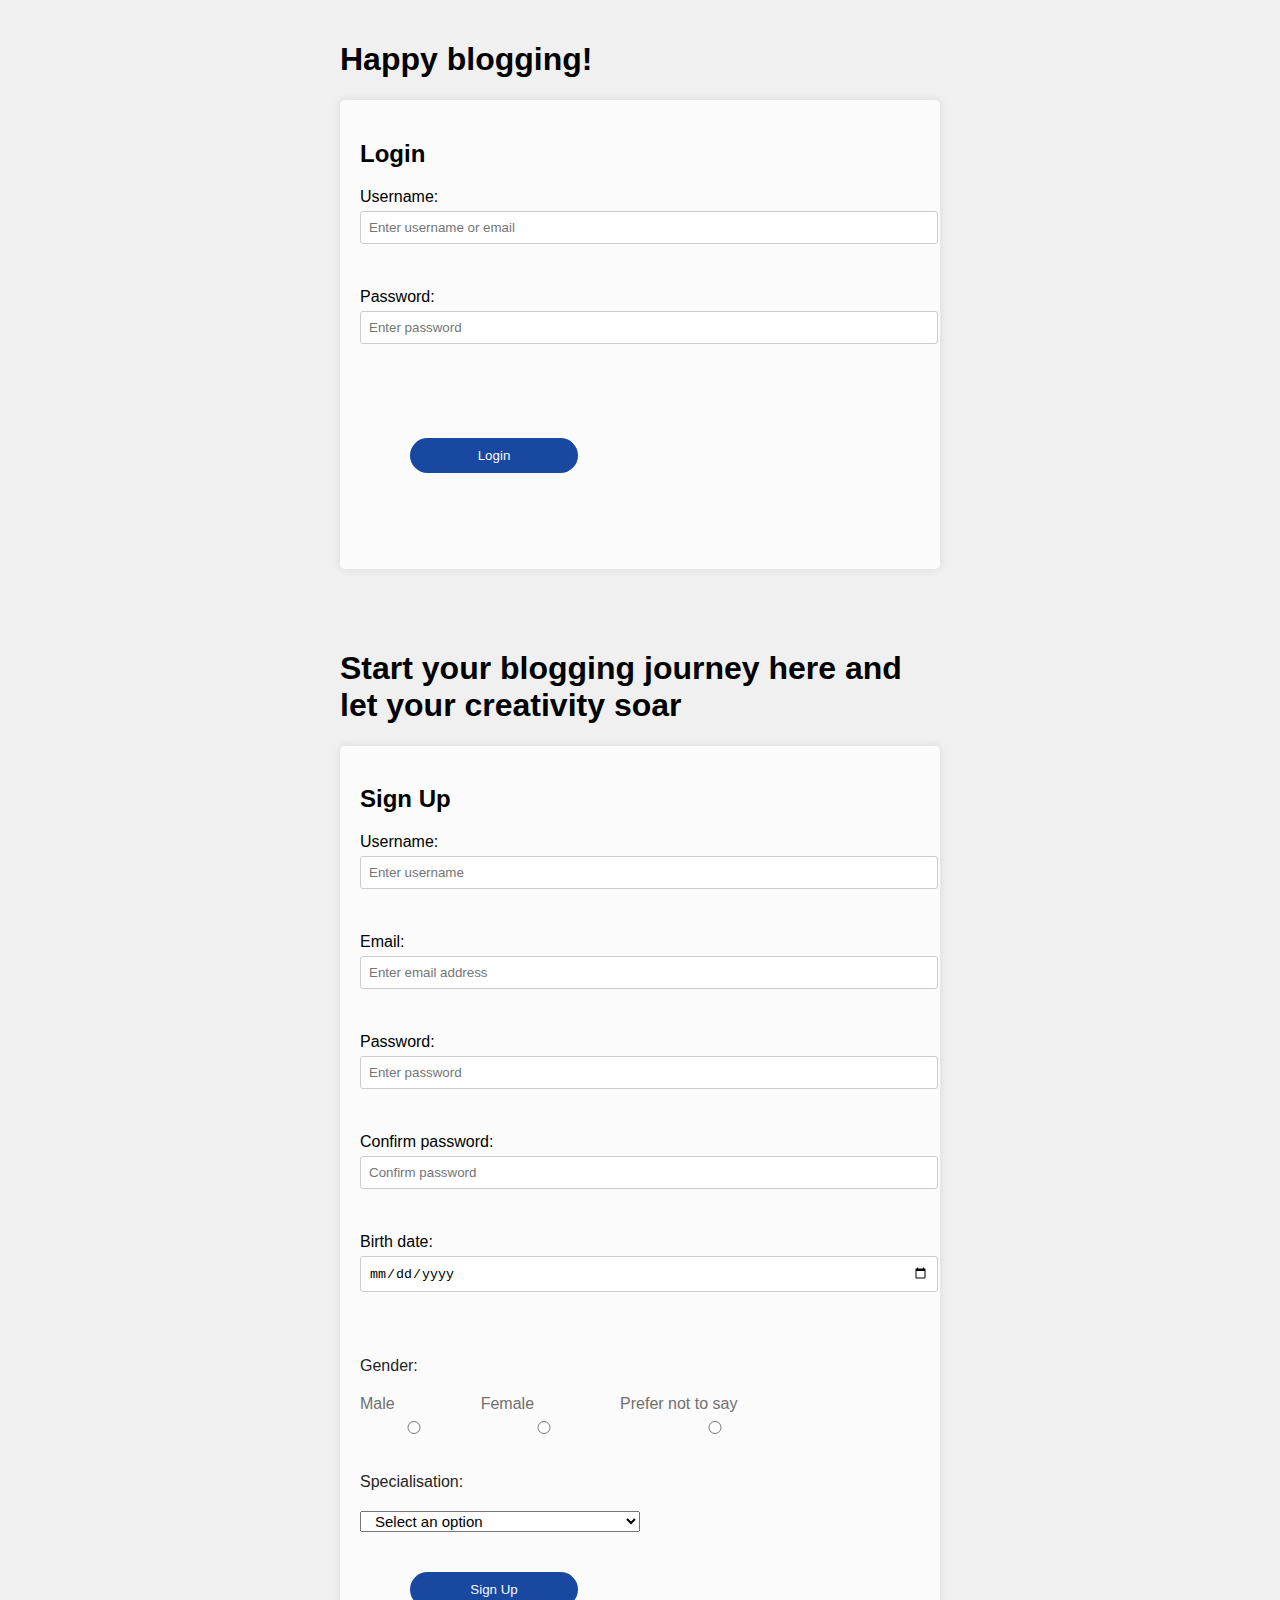
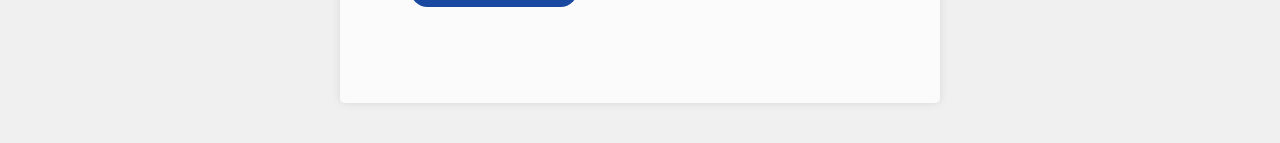
<file: capstone_web_app/capstone_frontend/registration.html>
<!DOCTYPE html>
<html lang="en">
<head>
    <meta charset="UTF-8">
    <meta name="viewport" content="width=device-width, initial-scale=1.0">
    <title>Login or Sign Up</title>
    <link rel="stylesheet" href="./css/styles.css">
</head>
<body>
    <div class="container">
        <h1>Happy blogging!</h1>
        <div class="form-container">
            <h2>Login</h2>
            <form action="/login" method="POST">
                <label >Username:</label>
                <input type="text" placeholder="Enter username or email" required><br><br>
                <label >Password:</label>
                <input type="password" placeholder="Enter password " required><br><br>
                <button type="submit">Login</button>
                <p id="error" style="color: red;"></p>
            </form>
        </div>
    </div>

    <div class="container"> 
        <h1>Start your blogging journey here and let your creativity soar</h1>
        <div class="form-container">
            <h2>Sign Up</h2>
            <form action="/signup" method="POST">
                <label >Username:</label>
                <input type="text" placeholder="Enter username" required><br><br>
                <label >Email:</label>
                <input type="email" placeholder="Enter email address" required><br><br>
                <label >Password:</label>
                <input type="password" placeholder="Enter password" required><br><br>
                <label >Confirm password:</label>
                <input type="confirm-password" placeholder="Confirm password" required><br><br>
                <label >Birth date:</label>
                <input type="date" placeholder="Enter birth date" required><br><br>
                <div class="gender-box">
                    <h3>Gender:</h3>
                    <div class="gender-option">
                        <div class="gender">
                            <label for="check-male">Male</label>
                            <input type="radio" id="check-male" name="gender"/>
                        </div>
                        <div class="gender"> 
                            <label for="check-female">Female</label>
                            <input type="radio" id="check-female" name="gender"/>
                        </div>
                        <div class="gender">
                            <label for="check-other">Prefer not to say</label>
                            <input type="radio" id="check-other" name="gender"/>
                        </div>
                    </div>
                </div>
            <div class="select-container"> 
                <h3>Specialisation:</h3> 
                <select class="select-box">
                    <option value="select">Select an option</option>
                    <option value="Biopharmaceuticals">Biopharmaceuticals</option>
                    <option value="Bioinformatics">Bioinformatics</option>
                    <option value="Molecular Diagnostics">Molecular Diagnostics</option>
                    <option value="Stem Cell Research">Stem Cell Research</option>
                    <option value="Medical Imaging">Medical Imaging</option>
                    <option value="Drug Discovery and Development">Drug Discovery and Development</option>
                    <option value="Biomedical Engineering">Biomedical Engineering</option>
                    <option value="Immunology">Immunology</option>
                    <option value="Bioethics">Bioethics</option>
                    <option value="others">Others</option>
                </select>
            </div>
                <button type="submit">Sign Up</button>
                <p id="error" style="color: red;"></p>
            </form>
           
        </div>
    </div>
   
</body>
</html>
</file>
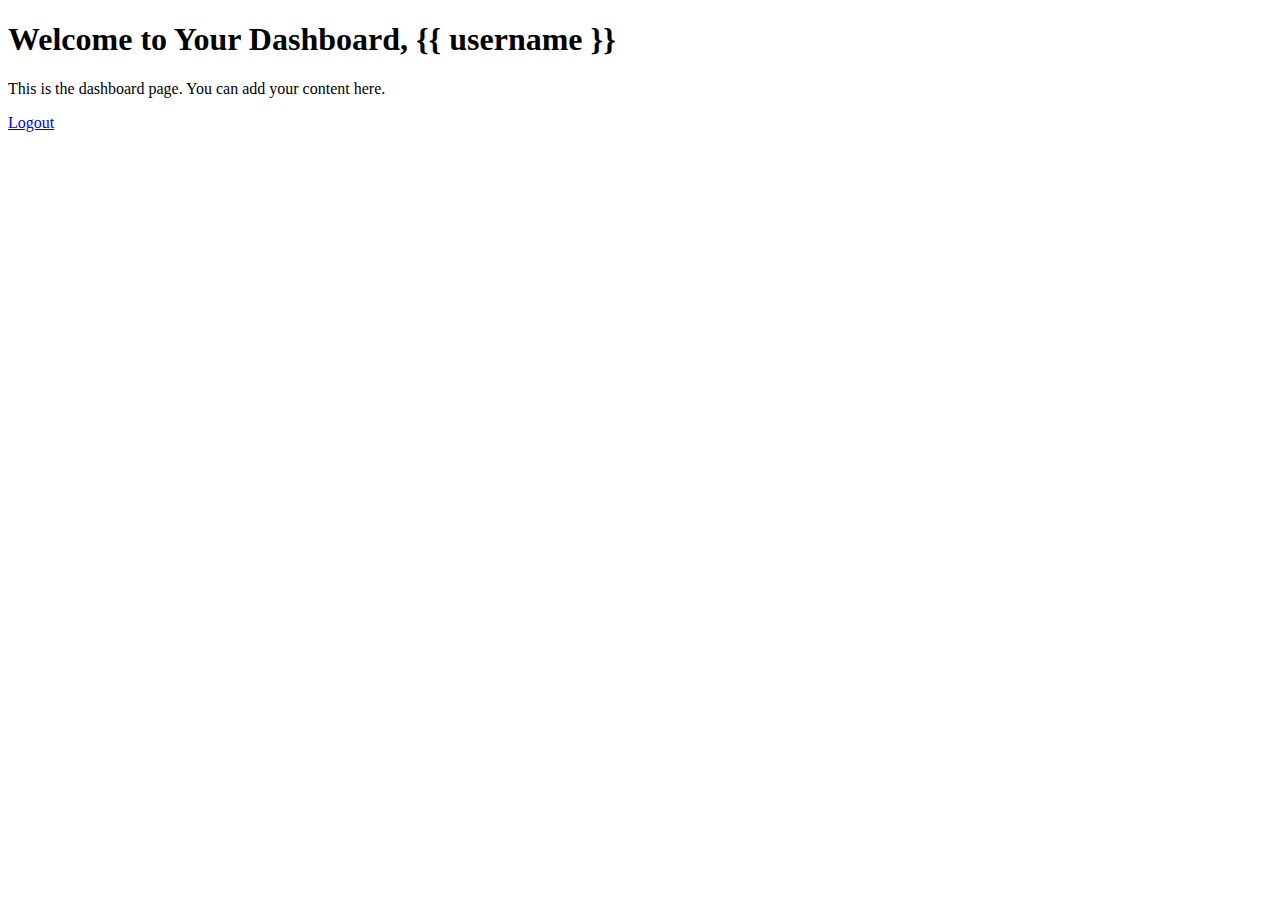
<file: capstone_web_app/capstone_frontend/templates/dashboard.html>
<!DOCTYPE html>
<html lang="en">
<head>
    <meta charset="UTF-8">
    <meta name="viewport" content="width=device-width, initial-scale=1.0">
    <title>User Dashboard</title>
</head>
<body>
    <h1>Welcome to Your Dashboard, {{ username }}</h1>
    <p>This is the dashboard page. You can add your content here.</p>
    <a href="/logout">Logout</a>
</body>
</html>
</file>
<file: capstone_web_app/capstone_frontend/css/styles.css>
body {
    background-color: color(#f0ae70);
    background-position: top center;
    background-size: 100%vh;
    padding:0;
    margin: 0;
    font-family: 'Source Sans Pro';
  }
  main {
    display: flex;
    flex-direction: column;
    gap:8vh;
    margin-bottom: 50px;
  }
  header {
  
  max-width: 100%;
  padding: 0% 6%;
  z-index: 100;
  }
  header .nav-wrapper{
  display: flex;
  justify-content: space-between;
  align-items: center;
  }
  
  /* - Header Logo - */
  .logo {
  width: 12rem;
  }
  /* - Navbar Menu - */
  nav .nav-container .nav-tabs {
  float: right;
  list-style: none;
  }
  .nav-container ul li {
  display: inline;
  margin: 0 1.5rem;
  }
  .nav-tabs .nav-tab a {
  text-decoration: none;
  color:#1848a0(15, 15, 15);
  font-weight: bold;
  font-size: medium;
  }
  .nav-tabs .nav-tab a:hover,a:active{
  color: #5ce1e6;
  }
  .hidden {
  display: none;
  }
  
  /*--main--*/
  /*---title section---*/
  main .title-section .title-container {
  display: flex;
  gap:19%;
  flex-direction: column;
  justify-content: center;
  text-align: center;
  align-items: center;
  padding: 15vh 0;
  }
  .title-container .title {
  color: #1848a0;
  font-size: 32px;
  font-style: normal;
  font-weight: 700;
  margin: auto;
  }
  .title-container .subtitle {
  color: #050101;
  font-size: 16px;
  font-style: normal;
  font-weight: 700;
  margin-bottom: 1rem;
  }
  .title-container button {
  background-color: #1848a0;
  color:  #fafafa;
  width: 162px;
  height: 44px;
  border-radius: 50px;
  border: none;
  cursor: pointer;
  font-size:  14px;
  font-weight: 700;
  text-align: center;
  margin: 50px;
  }

  .title-container button:hover {
    background-color: #5ce1e6;
}
  .title-container p {
  width: 50%;
  color: #080808;
  font-size: 16px;
  font-weight: 400;
  line-height: 26px;
  justify-content: center;  
  }

  
  /*---About us section---*/
.about-us-section {
background-image:url('/capstone_web_app/capstone_frontend/images/section2.jpg');
background-position: center;
background-size: cover;
background-repeat: repeat;
padding: 2rem; 
}

.about-us-section .about-us-continer {
display: flex; 
flex-direction: column;
justify-content: center;
align-items: center;
text-align: center;
max-width: max-content;
margin: auto;
padding-bottom: 2rem;

}
.about-us-continer h1 {
color: #000000;
text-align: center;
font-size: 32px;
margin:3rem 0;
}
.about-us-continer > p {
color: #000000;
text-align: center;
font-size: 16px;
font-weight: 400;
margin-bottom: 5rem;
}

/*---Footer---*/
.Footer-Section {
    position: relative;
    padding: 3rem 4rem;
    background-color: #071629;
    display: flex;
    flex-direction: column;
    justify-content: center;
    align-items: center;
    bottom: 0%;
   
    
  }
  .Footer-Section .footer-container {
      display: flex;
      flex-direction: row;
      justify-content: space-between;
      align-items: center;
      gap: 700px;
  }

  .footer-container .logo-footer-container .logo-footer{
    width: 18rem;
  }
  .footer-container .icons  {
    display: flex;
    gap: 10px;
  }
  .Footer-Section p {
    position: absolute;
    bottom: 0%;
    color: #ffffff94;
  
  }
  /*---Registration form ---*/
  body {
    font-family: Arial, sans-serif;
    background-color: #f0f0f0;
  }
  
  .container {
    max-width: 600px;
    margin: 0 auto;
    padding: 20px;
    justify-content: center; 
    align-items: center;
    justify-content: center; 
    align-items: center;
    
  }
  
  .form-container {
    background-color:rgba(255, 255, 255, 0.7);
    
    padding: 20px;
    margin-bottom: 20px;
    border-radius: 5px;
    box-shadow: 0 0 10px rgba(0, 0, 0, 0.1);
    
  }
  
   form {
    display: flex;
    flex-direction: column;
  }
  
  label {
    margin-bottom: 5px;

  }
  
  input {
    padding: 8px;
    width: 100%;
    margin-bottom: 8px;
    border-radius: 3px;
    border: 1px solid #ccc;
  }

  .form-container :where(.gender-option, .gender) {
    display: flex;
    align-items: center;
    column-gap: 15px;
    flex-wrap: wrap;
  }
  .form-container .gender{
    column-gap: 50px;
  }
  .form :where( .gender input, .gender label) {
    cursor: pointer;
  }
  .form-container .gender-box{
    margin-top: 5px;
  }

  .gender-box h3 {
    color: #242424;
    font-size: 1rem;
    font-weight: 400;
    margin-bottom: 20px ;
  }
  .gender input {
    accent-color: #5ce1e6  ;
  }
  .gender label {
    color: #707070;
  }
  .form-container .select-container{
    display: flex;
    flex-direction: column;
    justify-content: center;
    position: relative;
    min-width: 250px;
    height: 55px;
    margin-top: 25px;
  }
  
  .select-box{
    padding: 0 30px 0 10px;
    width: 50%;
    height: 37px;
    font-size: 15px;
  }

  .select-container h3 {
    color: #242424;
    font-size: 1rem;
    font-weight: 400;
    margin-bottom: 20px ;
  }
  button {
   
      background-color: #1848a0;
      color:  #fafafa;
      padding: 10px 20px;
      border: none;
      border-radius: 4px;
      cursor: pointer;
      width: 30%;
      border-radius: 20px;
      border: none;
      cursor: pointer;
      margin: 50px;
  }

  button:hover {
    background-color: #5ce1e6;
  }

  #error {
    color: red;
    margin-top: 10px;
}
  
/*---Responsive---*/
@media screen and (max-width: 500px) {
  .form-container {
    flex-wrap: wrap;
  }
  .form-container :where(.gender-option, .gender) {
    row-gap: 15px;
  }
}
</file>
